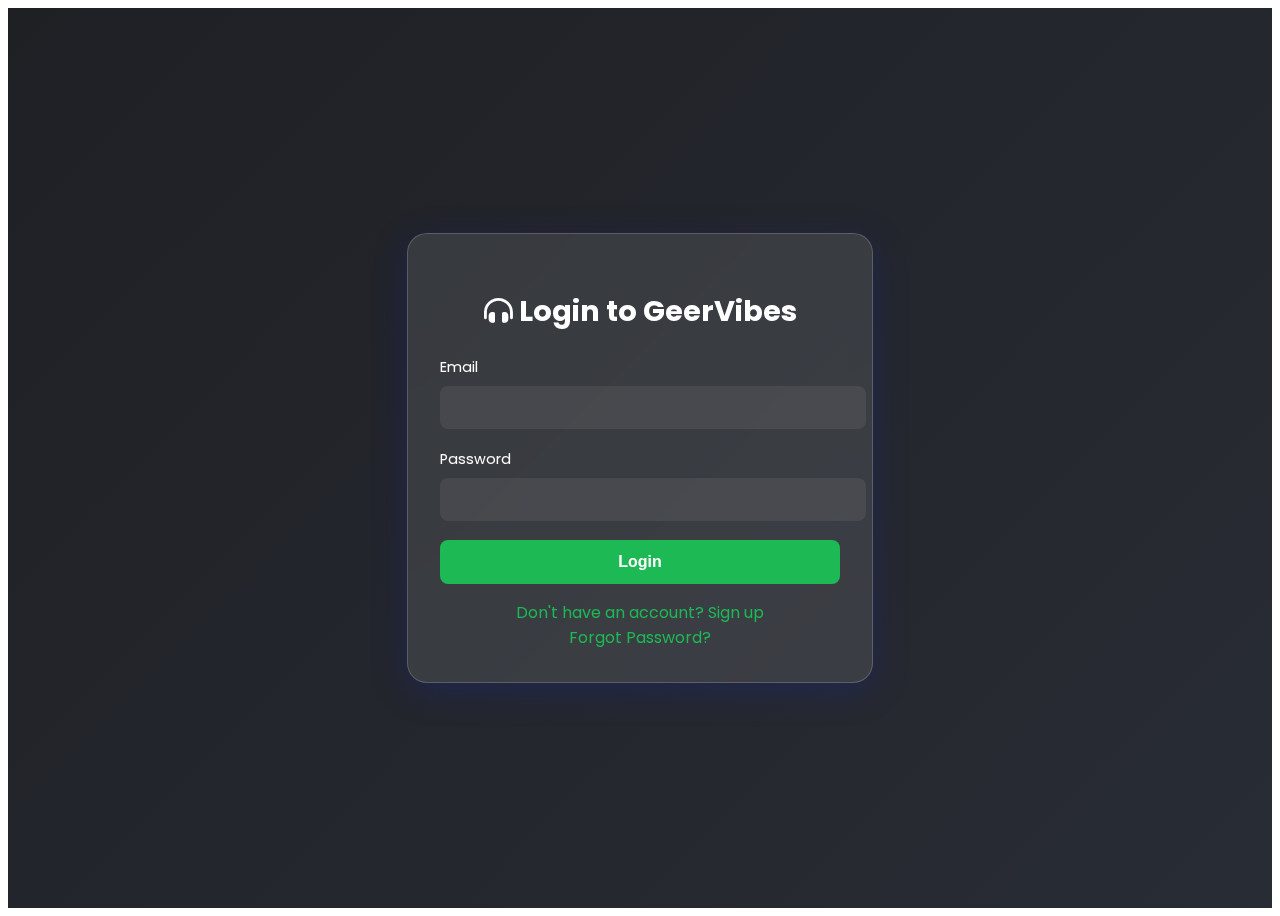
<file: index.html>
<!DOCTYPE html>
<html lang="en">
<head>
    <meta charset="UTF-8">
    <meta name="viewport" content="width=device-width, initial-scale=1.0">
    <meta name="description" content="A modern, responsive music player application">
    <meta name="theme-color" content="#282c34">
    <title>GeerVibes –  | the melody in every moment.</title>
    <link rel="stylesheet" href="css/style.css">
    <link rel="stylesheet" href="css/auth.css">
    <link rel="stylesheet" href="https://cdnjs.cloudflare.com/ajax/libs/font-awesome/6.4.0/css/all.min.css">
    <link rel="preconnect" href="https://fonts.googleapis.com">
    <link rel="preconnect" href="https://fonts.gstatic.com" crossorigin>
    <link href="https://fonts.googleapis.com/css2?family=Poppins:wght@300;400;500;600;700&display=swap" rel="stylesheet">
    <script src="js/auth.js"></script>
</head>
<body>
    <nav class="app-header">
        <div class="logo">
            <i class="fas fa-headphones-alt"></i>
            <span>GeerVibes - the melody in every moment.</span>
        </div>
        <div class="controls">
            <button id="visualizer-toggle" class="control-btn" title="Toggle Audio Visualizer">
                <i class="fas fa-wave-square"></i>
            </button>
            <button id="theme-toggle" class="control-btn" title="Toggle Theme">
                <i class="fas fa-moon"></i>
            </button>
            <button id="logout" class="control-btn" title="Logout" onclick="logout()">
                <i class="fas fa-sign-out-alt"></i>
            </button>
        </div>
    </nav>
    <div class="music-container">
        <audio src="" id="audio"></audio>
        
        <div class="current-song-info">
            <h4 id="title">Song Title</h4>
        </div>
        
        <div class="img-container">
            <img src="" alt="music-cover" id="cover">
        </div>
        
        <div class="player-controls">
            <div class="navigation">
                <button id="shuffle" class="action-btn" title="Shuffle">
                    <i class="fas fa-random"></i>
                </button>
                <button id="prev" class="action-btn" title="Previous">
                    <i class="fas fa-backward"></i>
                </button>
                <button id="play" class="action-btn action-btn-big" title="Play/Pause">
                    <i class="fas fa-play"></i>
                </button>
                <button id="next" class="action-btn" title="Next">
                    <i class="fas fa-forward"></i>
                </button>
                <button id="repeat" class="action-btn" title="Repeat">
                    <i class="fas fa-redo"></i>
                </button>
            </div>
            <div class="volume-control">
                <i class="fas fa-volume-up" id="volume-icon"></i>
                <input type="range" id="volume-slider" min="0" max="100" value="100">
            </div>
        </div>
        
        <div class="now-playing-info">
            <div class="song-details">
                <h3 class="current-song-title"></h3>
                <p class="current-song-artist"></p>
            </div>
            <div class="time-info">
                <span class="current-time-large">0:00</span>
                <span class="time-separator">/</span>
                <span class="duration-large">0:00</span>
            </div>
        </div>
        
        <div class="music-visualizer">
            <canvas id="visualizer"></canvas>
            <div class="dance-floor">
                <div class="dancing-character character-1">
                    <div class="character">
                        <div class="head"></div>
                        <div class="body"></div>
                        <div class="arm left"></div>
                        <div class="arm right"></div>
                        <div class="leg left"></div>
                        <div class="leg right"></div>
                    </div>
                </div>
                <div class="dancing-character character-2">
                    <div class="character">
                        <div class="head"></div>
                        <div class="body"></div>
                        <div class="arm left"></div>
                        <div class="arm right"></div>
                        <div class="leg left"></div>
                        <div class="leg right"></div>
                    </div>
                </div>
                <div class="dancing-character character-3">
                    <div class="character">
                        <div class="head"></div>
                        <div class="body"></div>
                        <div class="arm left"></div>
                        <div class="arm right"></div>
                        <div class="leg left"></div>
                        <div class="leg right"></div>
                    </div>
                </div>
                <div class="dancing-character character-4">
                    <div class="character">
                        <div class="head"></div>
                        <div class="body"></div>
                        <div class="arm left"></div>
                        <div class="arm right"></div>
                        <div class="leg left"></div>
                        <div class="leg right"></div>
                    </div>
                </div>
            </div>
        </div>
        
        <div class="playlist-section">
            <div class="playlist-header">
                <h3>My Collection</h3>
                <div class="view-controls">
                    <button id="grid-view" class="view-btn active" title="Grid View">
                        <i class="fas fa-th"></i>
                    </button>
                    <button id="list-view" class="view-btn" title="List View">
                        <i class="fas fa-list"></i>
                    </button>
                </div>
            </div>
            <div class="search-box">
                <i class="fas fa-search"></i>
                <input type="text" id="search-input" placeholder="Search songs...">
            </div>
            <div id="song-grid" class="song-grid"></div>
        </div>
    </div>

    <div class="player-progress">
        <span id="current-time">0:00</span>
        <div class="progress-container">
            <div class="progress"></div>
            <div class="progress-handle"></div>
            <div class="progress-buffer"></div>
            <div class="progress-hover"></div>
        </div>
        <span id="duration">0:00</span>
    </div>

    <div class="music-notes">
        <span>♪</span>
        <span>♫</span>
        <span>♬</span>
        <span>♪</span>
        <span>♫</span>
    </div>

    <div class="toast" id="toast"></div>

    <script src="js/script.js"></script>
</body>
</html>
</file>
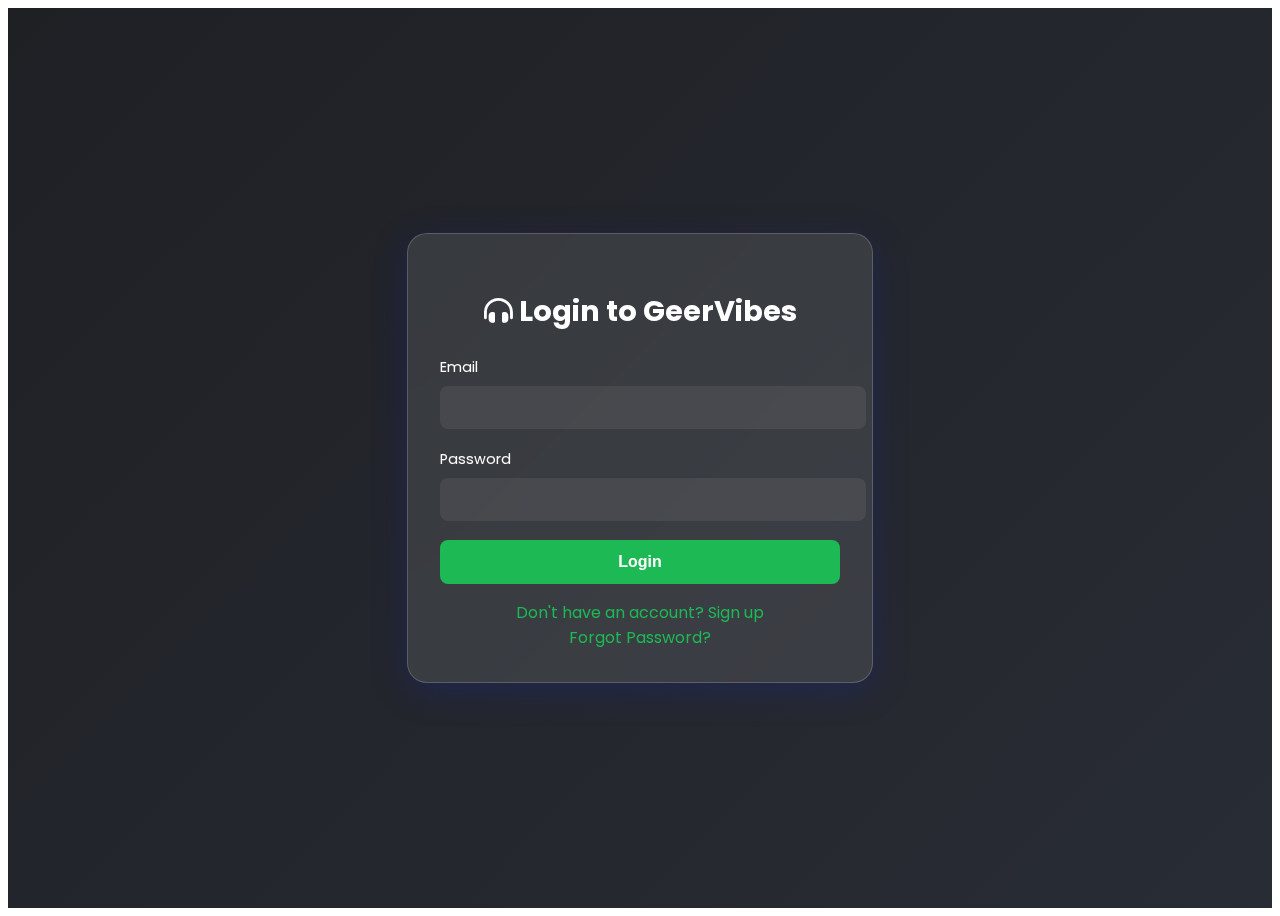
<file: login.html>
<!DOCTYPE html>
<html lang="en">
<head>
    <meta charset="UTF-8">
    <meta name="viewport" content="width=device-width, initial-scale=1.0">
    <title>Login - GeerVibes | the melody in every moment</title>
    <link rel="stylesheet" href="css/auth.css">
    <link rel="stylesheet" href="https://cdnjs.cloudflare.com/ajax/libs/font-awesome/6.4.0/css/all.min.css">
    <link href="https://fonts.googleapis.com/css2?family=Poppins:wght@300;400;500;600;700&display=swap" rel="stylesheet">
</head>
<body>
    <div class="auth-container">
        <div class="auth-box">
            <h2><i class="fas fa-headphones-alt"></i> Login to GeerVibes</h2>
            <form id="loginForm">
                <div class="form-group">
                    <label for="email">Email</label>
                    <input type="email" id="email" name="email" required>
                </div>
                <div class="form-group">
                    <label for="password">Password</label>
                    <input type="password" id="password" name="password" required>
                </div>
                <button type="submit" class="auth-btn">Login</button>
                <div class="error-message" id="loginError"></div>
                <div class="success-message" id="loginSuccess"></div>
            </form>
            <div class="auth-links">
                <a href="signup.html">Don't have an account? Sign up</a>
                <br>
                <a href="#" id="forgotPassword">Forgot Password?</a>
            </div>
        </div>
    </div>
    <script src="js/auth.js"></script>
</body>
</html>
</file>
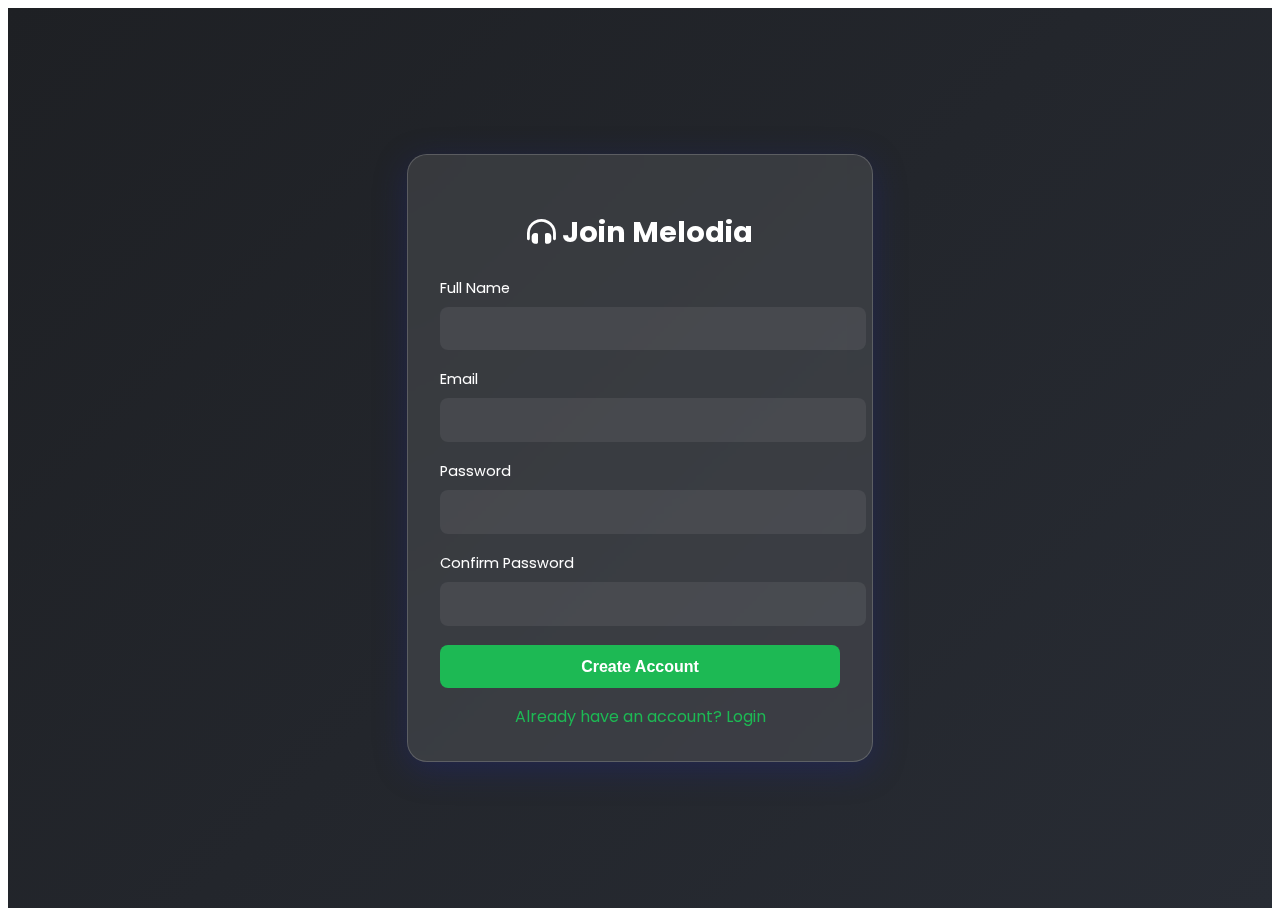
<file: signup.html>
<!DOCTYPE html>
<html lang="en">
<head>
    <meta charset="UTF-8">
    <meta name="viewport" content="width=device-width, initial-scale=1.0">
    <title>Sign Up - Melodia | the melody in every moment</title>
    <link rel="stylesheet" href="css/auth.css">
    <link rel="stylesheet" href="https://cdnjs.cloudflare.com/ajax/libs/font-awesome/6.4.0/css/all.min.css">
    <link href="https://fonts.googleapis.com/css2?family=Poppins:wght@300;400;500;600;700&display=swap" rel="stylesheet">
</head>
<body>
    <div class="auth-container">
        <div class="auth-box">
            <h2><i class="fas fa-headphones-alt"></i> Join Melodia</h2>
            <form id="signupForm">
                <div class="form-group">
                    <label for="name">Full Name</label>
                    <input type="text" id="name" name="name" required>
                </div>
                <div class="form-group">
                    <label for="email">Email</label>
                    <input type="email" id="email" name="email" required>
                </div>
                <div class="form-group">
                    <label for="password">Password</label>
                    <input type="password" id="password" name="password" required>
                </div>
                <div class="form-group">
                    <label for="confirmPassword">Confirm Password</label>
                    <input type="password" id="confirmPassword" name="confirmPassword" required>
                </div>
                <button type="submit" class="auth-btn">Create Account</button>
                <div class="error-message" id="signupError"></div>
                <div class="success-message" id="signupSuccess"></div>
            </form>
            <div class="auth-links">
                <a href="login.html">Already have an account? Login</a>
            </div>
        </div>
    </div>
    <script src="js/auth.js"></script>
</body>
</html>
</file>
<file: css/style.css>
/* Base responsive setup */
html {
    font-size: 16px;
    box-sizing: border-box;
}

/* Use border-box for all elements */
*, *:before, *:after {
    box-sizing: inherit;
}

/* Fluid typography calculation */
@media screen and (min-width: 320px) {
    html {
        font-size: calc(16px + 2 * ((100vw - 320px) / 880));
    }
}

@media screen and (min-width: 1200px) {
    html {
        font-size: 18px;
    }
}

:root {
    /* Core Colors */
    --primary-color: #4a90e2;
    --secondary-color: #50c878;
    --accent-color: #ff69b4;
    
    /* Light Theme */
    --background-color: #ffffff;
    --container-bg: #fdffff;
    --text-color: #2d3436;
    --text-color-strong: #1a1a1a;
    --title-gradient: linear-gradient(135deg, #ff0101, #dde110);
    --secondary-text: #f70c6a;
    --border-color: #dfe6e9;
    --hover-color: #f1f2f6;
    
    /* Elevations */
    --shadow-sm: 0 2px 4px rgba(108, 92, 231, 0.1);
    --shadow-md: 0 4px 8px rgba(108, 92, 231, 0.15);
    --shadow-lg: 0 8px 16px rgba(108, 92, 231, 0.2);
    
    /* Gradients */
    --gr.progress-section {
    width: 100%;
    max-width: 500px;
    display: flex;
    align-items: center;
    gap: 1rem;
    padding: 0 1rem;
    margin: 1.5rem 0;
    right: 0;
    background: var(--container-bg);
    padding: 15px 30px;
    display: flex;
    align-items: center;
    gap: 15px;
    box-shadow: 0 -2px 10px rgba(0, 0, 0, 0.1);
    z-index: 1000;
    backdrop-filter: blur(10px);
}

.player-progress span {
    color: var(--secondary-text);
    font-family: monospace;
    font-size: 0.9rem;
    min-width: 45px;
}

.progress-container {
    flex: 1;
    background: #e0e0e0;
    border-radius: 10px;
    cursor: pointer;
    height: 6px;
    position: relative;
    transition: var(--transition-fast);
    box-shadow: inset 0 1px 3px rgba(0, 0, 0, 0.1);
}

.progress-container:hover {
    height: 8px;
}

.progress-container:hover .progress-handle {
    transform: scale(1);
}

.progress {
    background: linear-gradient(90deg, #ff0101, #f70c6a);
    border-radius: 10px;
    height: 100%;
    width: 0%;
    transition: width 0.1s linear;
    position: relative;
    box-shadow: 0 1px 2px rgba(0, 0, 0, 0.1);
}

.progress-handle {
    width: 12px;
    height: 12px;
    background: var(--primary-color);
    border-radius: 50%;
    position: absolute;
    top: 50%;
    right: -6px;
    transform: translate(0, -50%) scale(0);
    transition: transform 0.2s ease;
    box-shadow: 0 0 10px var(--primary-color);
}near-gradient(135deg, var(--primary-color), var(--secondary-color));
    --gradient-accent: linear-gradient(135deg, var(--accent-color), var(--secondary-color));
    
    /* Animation */
    --transition-fast: all 0.2s ease;
    --transition-normal: all 0.3s ease;
    --transition-slow: all 0.4s ease;
    
    /* Layout */
    --grid-gap: 20px;
    --border-radius-sm: 8px;
    --border-radius-md: 12px;
    --border-radius-lg: 20px;
    
    /* Typography */
    --font-weight-light: 300;
    --font-weight-regular: 400;
    --font-weight-medium: 500;
}

[data-theme="dark"] {
    /* Dark Theme Colors */
    --background-color: #1a1b1e;
    --container-bg: #2d2e32;
    --text-color: #f1f2f6;
    --text-color-strong: #1a0000;
    --title-gradient: linear-gradient(135deg, #a29bfe, #6c5ce7);
    --secondary-text: #a4b0be;
    --border-color: #3d3e42;
    --hover-color: #34353a;
    --font-weight-semibold: 600;
    --font-weight-bold: 700;
}

[data-theme="dark"] {
    /* Dark Theme Colors */
    --background-color: #1a1b1e;
    --container-bg: #2d2e32;
    --text-color: #f1f2f6;
    --text-color-strong: #ffffff;
    --primary-color: #66b6ff;
    --secondary-color: #72e698;
    --accent-color: #ff8ac4;
    --title-gradient: linear-gradient(135deg, #66b6ff, #72e698);
    --secondary-text: #a4b0be;
    --border-color: #3d3e42;
    --hover-color: #34353a;
}

[data-theme="dark"] .progress-container {
    background: rgba(255, 255, 255, 0.1);
    box-shadow: inset 0 1px 3px rgba(0, 0, 0, 0.2);
}
    
    /* Dark Theme Specific */
    --shadow-sm: 0 2px 4px rgba(0, 0, 0, 0.2);
    --shadow-md: 0 4px 8px rgba(0, 0, 0, 0.3);
    --shadow-lg: 0 8px 16px rgba(0, 0, 0, 0.4);
    
    /* Dark Theme Gradients */
    --gradient-primary: linear-gradient(135deg, #f62008, #f5770a);
    --gradient-accent: linear-gradient(135deg, #00cec9, #00b894);
}

/* Modern Reset & Base Styles */
*, *::before, *::after {
    box-sizing: border-box;
    margin: 0;
    padding: 0;
}

* {
    box-sizing: border-box;
    margin: 0;
    padding: 0;
}

body {
    background-color: var(--background-color);
    font-family: 'Poppins', sans-serif;
    min-height: 100vh;
    color: var(--text-color);
    transition: var(--transition-normal);
    overflow-x: hidden;
}

.app-header {
    position: fixed;
    top: 0;
    left: 0;
    right: 0;
    height: 60px;
    background: var(--container-bg);
    box-shadow: var(--shadow-sm);
    display: flex;
    justify-content: space-between;
    align-items: center;
    padding: 0 2rem;
    z-index: 1000;
    transition: var(--transition-normal);
}

.logo {
    display: flex;
    align-items: center;
    gap: 0.8rem;
    font-size: 1.5rem;
    font-weight: var(--font-weight-semibold);
    position: relative;
}

.logo i {
    color: var(--primary-color);
    font-size: 1.8rem;
    animation: pulse-icon 2s ease-in-out infinite;
    filter: drop-shadow(0 0 8px var(--primary-color));
}

.logo span {
    background: linear-gradient(45deg, 
        #4a90e2, /* Royal Blue */
        #50c878, /* Emerald */
        #ff69b4, /* Hot Pink */
        #4a90e2  /* Royal Blue again for smooth loop */
    );
    background-size: 300%;
    -webkit-background-clip: text;
    background-clip: text;
    -webkit-text-fill-color: transparent;
    animation: animate-text 8s linear infinite;
    position: relative;
    display: inline-block;
}

.logo span::after {
    content: '';
    position: absolute;
    left: 0;
    bottom: -2px;
    width: 100%;
    height: 2px;
    background: linear-gradient(90deg, 
        transparent,
        var(--primary-color),
        transparent
    );
    animation: slide-line 3s ease-in-out infinite;
}

@keyframes animate-text {
    0% { background-position: 0% 50%; }
    50% { background-position: 100% 50%; }
    100% { background-position: 0% 50%; }
}

@keyframes pulse-icon {
    0%, 100% { transform: scale(1); }
    50% { transform: scale(1.2); filter: hue-rotate(45deg); }
}

@keyframes slide-line {
    0% { transform: translateX(-100%); opacity: 0; }
    50% { transform: translateX(0); opacity: 1; }
    100% { transform: translateX(100%); opacity: 0; }
}

.controls {
    display: flex;
    gap: 1rem;
}

.control-btn {
    background: none;
    border: none;
    color: var(--text-color);
    font-size: 1.2rem;
    cursor: pointer;
    padding: 0.5rem;
    border-radius: 50%;
    transition: var(--transition-fast);
}

.control-btn:hover {
    background: var(--hover-color);
    transform: translateY(-2px);
}

.theme-toggle {
    position: fixed;
    top: 20px;
    right: 20px;
    background: var(--container-bg);
    border: none;
    border-radius: 50%;
    width: 45px;
    height: 45px;
    cursor: pointer;
    display: flex;
    align-items: center;
    justify-content: center;
    font-size: 1.2rem;
    color: var(--text-color);
    box-shadow: 0 2px 5px var(--shadow-color);
    transition: var(--transition);
}

.theme-toggle:hover {
    transform: scale(1.1);
}

.music-container {
    background-color: var(--container-bg);
    border-radius: var(--border-radius-lg);
    box-shadow: var(--shadow-lg);
    display: flex;
    flex-direction: column;
    padding: 2rem;
    position: relative;
    margin: 80px auto 2rem;
    z-index: 10;
    width: min(90%, 1200px);
    transition: var(--transition-normal);
}

.music-visualizer {
    position: relative;
    width: 100%;
    height: 180px;
    margin: 1rem 0;
    border-radius: var(--border-radius-md);
    overflow: hidden;
    background: var(--gradient-primary);
    display: flex;
    justify-content: center;
    align-items: center;
}

#visualizer {
    position: absolute;
    width: 100%;
    height: 100%;
    opacity: 0.8;
    z-index: 1;
}

.dance-floor {
    position: absolute;
    bottom: 20px;
    left: 0;
    right: 0;
    height: 120px;
    z-index: 2;
    display: flex;
    justify-content: space-around;
    align-items: flex-end;
}

.dancing-character {
    transform-origin: bottom;
    filter: drop-shadow(0 0 10px currentColor);
}

.character {
    width: 40px;
    height: 80px;
    position: relative;
}

/* Character 1 - Purple Dancer (Hip Hop) */
.character-1 {
    color: #1a0202;
}

.character-1 .character {
    animation: hipHopDance 1s ease-in-out infinite;
}

/* Character 2 - Green Dancer (Ballet) */
.character-2 {
    color: #00b894;
}

.character-2 .character {
    animation: balletDance 1.5s ease-in-out infinite;
}

/* Character 3 - Pink Dancer (Breakdance) */
.character-3 {
    color: #ff7675;
}

.character-3 .character {
    animation: breakDance 2s ease-in-out infinite;
}

/* Character 4 - Yellow Dancer (Pop) */
.character-4 {
    color: #ffeaa7;
}

.character-4 .character {
    animation: popDance 1.2s ease-in-out infinite;
}

.character .head {
    width: 20px;
    height: 20px;
    background: currentColor;
    border-radius: 50%;
    position: absolute;
    top: 0;
    left: 50%;
    transform: translateX(-50%);
}

.character .body {
    width: 8px;
    height: 30px;
    background: currentColor;
    position: absolute;
    top: 20px;
    left: 50%;
    transform: translateX(-50%);
}

.character .arm {
    width: 6px;
    height: 20px;
    background: currentColor;
    position: absolute;
    top: 22px;
    transform-origin: top;
}

.character .leg {
    width: 6px;
    height: 25px;
    background: currentColor;
    position: absolute;
    top: 48px;
    transform-origin: top;
}

.character .arm.left { left: 10px; }
.character .arm.right { right: 10px; }
.character .leg.left { left: 14px; }
.character .leg.right { right: 14px; }

/* Hip Hop Dance Moves */
@keyframes hipHopDance {
    0%, 100% { transform: translateY(0) rotate(0deg); }
    25% { transform: translateY(-15px) rotate(-5deg); }
    50% { transform: translateY(0) rotate(0deg); }
    75% { transform: translateY(-15px) rotate(5deg); }
}

/* Ballet Dance Moves */
@keyframes balletDance {
    0%, 100% { transform: translateY(0) scale(1); }
    50% { transform: translateY(-20px) scale(0.95) rotate(10deg); }
}

/* Breakdance Moves */
@keyframes breakDance {
    0% { transform: rotate(0deg); }
    25% { transform: rotate(90deg) translateY(-10px); }
    50% { transform: rotate(180deg); }
    75% { transform: rotate(270deg) translateY(10px); }
    100% { transform: rotate(360deg); }
}

/* Pop Dance Moves */
@keyframes popDance {
    0%, 100% { transform: scale(1); }
    25% { transform: scale(1.1) rotate(-5deg); }
    50% { transform: scale(1) rotate(0deg); }
    75% { transform: scale(1.1) rotate(5deg); }
}

/* Character Part Animations */
.character-1 .arm.left { animation: hipHopArm 1s ease-in-out infinite; }
.character-1 .arm.right { animation: hipHopArm 1s ease-in-out infinite reverse; }
.character-1 .leg.left { animation: hipHopLeg 1s ease-in-out infinite; }
.character-1 .leg.right { animation: hipHopLeg 1s ease-in-out infinite reverse; }

.character-2 .arm.left { animation: balletArm 1.5s ease-in-out infinite; }
.character-2 .arm.right { animation: balletArm 1.5s ease-in-out infinite reverse; }
.character-2 .leg.left { animation: balletLeg 1.5s ease-in-out infinite; }
.character-2 .leg.right { animation: balletLeg 1.5s ease-in-out infinite reverse; }

.character-3 .arm.left { animation: breakArm 2s ease-in-out infinite; }
.character-3 .arm.right { animation: breakArm 2s ease-in-out infinite reverse; }
.character-3 .leg.left { animation: breakLeg 2s ease-in-out infinite; }
.character-3 .leg.right { animation: breakLeg 2s ease-in-out infinite reverse; }

.character-4 .arm.left { animation: popArm 1.2s ease-in-out infinite; }
.character-4 .arm.right { animation: popArm 1.2s ease-in-out infinite reverse; }
.character-4 .leg.left { animation: popLeg 1.2s ease-in-out infinite; }
.character-4 .leg.right { animation: popLeg 1.2s ease-in-out infinite reverse; }

@keyframes hipHopArm {
    0%, 100% { transform: rotate(-20deg); }
    50% { transform: rotate(40deg); }
}

@keyframes hipHopLeg {
    0%, 100% { transform: rotate(-5deg); }
    50% { transform: rotate(20deg); }
}

@keyframes balletArm {
    0%, 100% { transform: rotate(0deg); }
    50% { transform: rotate(90deg); }
}

@keyframes balletLeg {
    0%, 100% { transform: rotate(0deg); }
    50% { transform: rotate(45deg); }
}

@keyframes breakArm {
    0% { transform: rotate(0deg); }
    50% { transform: rotate(180deg); }
    100% { transform: rotate(360deg); }
}

@keyframes breakLeg {
    0% { transform: rotate(0deg); }
    50% { transform: rotate(-45deg); }
    100% { transform: rotate(0deg); }
}

@keyframes popArm {
    0%, 100% { transform: rotate(-30deg); }
    50% { transform: rotate(30deg); }
}

@keyframes popLeg {
    0%, 100% { transform: rotate(-15deg); }
    50% { transform: rotate(15deg); }
}

.amplitude-bars {
    position: absolute;
    bottom: 0;
    left: 0;
    width: 100%;
    height: 60px;
    display: flex;
    justify-content: center;
    gap: 4px;
    padding: 0 20px;
    z-index: 2;
}

.amplitude-bars .bar {
    flex: 1;
    background: rgba(255, 255, 255, 0.3);
    border-radius: var(--border-radius-sm);
    transform-origin: bottom;
}

@keyframes headBop {
    0%, 100% { transform: translateX(-50%) rotate(0deg); }
    50% { transform: translateX(-50%) rotate(5deg); }
}

@keyframes bodyMove {
    0%, 100% { transform: translateX(-50%) scaleY(1); }
    50% { transform: translateX(-50%) scaleY(0.95); }
}

@keyframes leftArmMove {
    0%, 100% { transform: rotate(-20deg); }
    50% { transform: rotate(20deg); }
}

@keyframes rightArmMove {
    0%, 100% { transform: rotate(20deg); }
    50% { transform: rotate(-20deg); }
}

@keyframes leftLegMove {
    0%, 100% { transform: rotate(-5deg); }
    50% { transform: rotate(15deg); }
}

@keyframes rightLegMove {
    0%, 100% { transform: rotate(5deg); }
    50% { transform: rotate(-15deg); }
}

.music-container.play .dancing-character {
    animation: bounce 0.5s ease-in-out infinite;
}

@keyframes bounce {
    0%, 100% { transform: translateY(0); }
    50% { transform: translateY(-10px); }
}

/* Add pulse animation for playing state */
.music-container.play .amplitude-bars .bar {
    animation: amplitude var(--bar-duration, 0.5s) ease-in-out infinite;
    animation-delay: var(--bar-delay, 0s);
}

@keyframes amplitude {
    0%, 100% { transform: scaleY(0.3); }
    50% { transform: scaleY(1); }
}

.img-container {
    position: relative;
    width: 110px;
    height: 110px;
    margin: 0 auto;
}

.img-container img {
    border-radius: 50%;
    object-fit: cover;
    height: 100%;
    width: 100%;
    position: absolute;
    bottom: 0;
    left: 0;
    animation: rotate 3s linear infinite;
    animation-play-state: paused;
}

.music-container.play .img-container img {
    animation-play-state: running;
}

@keyframes rotate {
    from {
        transform: rotate(0deg);
    }
    to {
        transform: rotate(360deg);
    }
}

.navigation {
    display: flex;
    align-items: center;
    justify-content: center;
    z-index: 1;
}

.action-btn {
    background-color: var(--container-bg);
    border: 0;
    color: var(--secondary-text);
    font-size: 20px;
    cursor: pointer;
    padding: 12px;
    margin: 0 20px;
    border-radius: 50%;
    transition: var(--transition);
}

.action-btn:hover {
    color: var(--primary-color);
    transform: scale(1.1);
}

.action-btn.action-btn-big {
    color: var(--primary-color);
    font-size: 32px;
}

.action-btn:focus {
    outline: 0;
}

.music-info {
    background-color: var(--container-bg);
    border-radius: var(--border-radius-lg) var(--border-radius-lg) 0 0;
    position: absolute;
    top: 0;
    left: 20px;
    width: calc(100% - 40px);
    padding: 20px 20px 20px 150px;
    opacity: 0;
    transform: translateY(0%);
    transition: var(--transition-normal);
    z-index: 0;
    box-shadow: var(--shadow-md);
}

.time-control {
    display: flex;
    align-items: center;
    gap: 1rem;
    margin-top: 0.5rem;
    color: var(--secondary-text);
    font-size: 0.9rem;
}

#current-time, #duration {
    min-width: 45px;
    text-align: center;
    font-family: monospace;
    font-size: 0.95rem;
}

.music-container.play .music-info {
    opacity: 1;
    transform: translateY(-100%);
}

.music-info h4 {
    margin: 0;
}

.progress-container {
    background: var(--border-color);
    border-radius: 10px;
    cursor: pointer;
    margin: 15px 0;
    height: 6px;
    width: 100%;
    transition: var(--transition);
}

.progress {
    background-color: var(--primary-color);
    border-radius: 10px;
    height: 100%;
    width: 0%;
    transition: width 0.1s linear;
    box-shadow: 0 0 10px var(--primary-color);
}

.playlist-section {
    margin-top: 2rem;
    padding: 0 1rem;
}

.playlist-header {
    display: flex;
    justify-content: space-between;
    align-items: center;
    margin-bottom: 1.5rem;
}

.playlist-header h3 {
    font-size: 1.5rem;
    font-weight: 600;
    color: #2d3436;
    text-shadow: 1px 1px 2px rgba(0, 0, 0, 0.1);
    position: relative;
    display: inline-block;
    background: linear-gradient(45deg, #ff0101, #e71818, #f70c6a);
    -webkit-background-clip: text;
    background-clip: text;
    -webkit-text-fill-color: transparent;
    padding: 0.2rem 0;
}

.view-controls {
    display: flex;
    gap: 0.5rem;
    background: var(--hover-color);
    padding: 0.3rem;
    border-radius: var(--border-radius-sm);
}

.view-btn {
    background: none;
    border: none;
    padding: 0.5rem;
    border-radius: var(--border-radius-sm);
    color: var(--secondary-text);
    cursor: pointer;
    transition: var(--transition-fast);
}

.view-btn.active {
    background: var(--container-bg);
    color: var(--primary-color);
    box-shadow: var(--shadow-sm);
}

.search-box {
    position: relative;
    margin-bottom: 1.5rem;
}

.search-box i {
    position: absolute;
    left: 1rem;
    top: 50%;
    transform: translateY(-50%);
    color: var(--secondary-text);
}

.search-box input {
    width: 100%;
    padding: 0.8rem 1rem 0.8rem 2.5rem;
    border: none;
    border-radius: var(--border-radius-md);
    background: var(--hover-color);
    color: var(--text-color);
    font-size: 1rem;
    transition: var(--transition-fast);
}

.search-box input:focus {
    outline: none;
    box-shadow: 0 0 0 2px var(--primary-color);
}

.search-box input::placeholder {
    color: var(--secondary-text);
}

.playlist h3 {
    margin-bottom: 20px;
    color: var(--text-color);
    font-size: 1.5rem;
    text-align: center;
    text-transform: uppercase;
    letter-spacing: 2px;
}

.song-grid {
    display: grid;
    grid-template-columns: repeat(auto-fill, minmax(200px, 1fr));
    gap: var(--grid-gap);
    padding: 0.5rem;
    margin-top: 1rem;
}

.song-tile {
    background: var(--container-bg);
    border-radius: var(--border-radius-md);
    padding: 1rem;
    cursor: pointer;
    transition: var(--transition-normal);
    position: relative;
    overflow: hidden;
    box-shadow: var(--shadow-sm);
    display: flex;
    flex-direction: column;
    gap: 0.8rem;
}

.song-tile::before {
    content: '';
    position: absolute;
    top: 0;
    left: 0;
    width: 100%;
    height: 100%;
    background: var(--gradient-primary);
    opacity: 0;
    transition: var(--transition-normal);
    z-index: 1;
}

.song-tile:hover {
    transform: translateY(-5px) scale(1.02);
    box-shadow: var(--shadow-md);
}

.song-tile:hover::before {
    opacity: 0.1;
}

.song-tile.playing {
    background: linear-gradient(45deg, var(--container-bg), var(--hover-color));
    box-shadow: var(--shadow-lg);
    border: 2px solid var(--primary-color);
}

.song-tile.playing::before {
    opacity: 0.15;
}

.song-tile.playing .song-title {
    color: var(--primary-color);
}

@keyframes pulsePlay {
    0% { transform: scale(1); }
    50% { transform: scale(1.05); }
    100% { transform: scale(1); }
}

.song-tile.playing {
    animation: pulsePlay 2s infinite;
}

.song-tile img {
    width: 100%;
    aspect-ratio: 1;
    border-radius: 10px;
    margin-bottom: 10px;
    object-fit: cover;
}

.song-tile .song-title {
    font-size: 0.9rem;
    font-weight: 600;
    margin: 5px 0;
    display: -webkit-box;
    -webkit-line-clamp: 2;
    line-clamp: 2;
    -webkit-box-orient: vertical;
    overflow: hidden;
    color: var(--text-color-strong);
    background: var(--title-gradient);
    -webkit-background-clip: text;
    background-clip: text;
    -webkit-text-fill-color: transparent;
}

.song-tile .song-artist {
    color: var(--secondary-text);
    font-size: 0.8rem;
    margin-top: 5px;
}

.toast {
    position: fixed;
    bottom: 2rem;
    right: 2rem;
    background: var(--container-bg);
    color: var(--text-color);
    padding: 1rem 2rem;
    border-radius: var(--border-radius-md);
    box-shadow: var(--shadow-lg);
    transform: translateY(150%);
    transition: var(--transition-normal);
    z-index: 1000;
}

.toast.show {
    transform: translateY(0);
}

.music-notes {
    position: fixed;
    top: 0;
    left: 0;
    width: 100%;
    height: 100%;
    pointer-events: none;
    z-index: -1;
    opacity: 0.4;
}

.music-notes span {
    position: absolute;
    font-size: 2rem;
    background: var(--gradient-primary);
    -webkit-background-clip: text;
    background-clip: text;
    -webkit-text-fill-color: transparent;
    opacity: 0;
    animation: floatNotes 8s ease-in-out infinite;
    filter: drop-shadow(0 0 5px var(--primary-color));
}

.music-notes span:nth-child(1) { left: 10%; animation-delay: 0s; }
.music-notes span:nth-child(2) { left: 30%; animation-delay: 1.5s; }
.music-notes span:nth-child(3) { left: 50%; animation-delay: 3s; }
.music-notes span:nth-child(4) { left: 70%; animation-delay: 4.5s; }
.music-notes span:nth-child(5) { left: 90%; animation-delay: 6s; }

@keyframes floatNotes {
    0% {
        opacity: 0;
        transform: translateY(100vh) rotate(0deg);
    }
    50% {
        opacity: 0.5;
    }
    100% {
        opacity: 0;
        transform: translateY(-100vh) rotate(360deg);
    }
}
</file>
<file: css/auth.css>
/* Auth Pages Styles */
.auth-container {
    height: 100vh;
    display: flex;
    justify-content: center;
    align-items: center;
    background: linear-gradient(135deg, #1e2024 0%, #282c34 100%);
    font-family: 'Poppins', sans-serif;
}

.auth-box {
    background: rgba(255, 255, 255, 0.1);
    backdrop-filter: blur(10px);
    border-radius: 20px;
    padding: 2rem;
    width: 100%;
    max-width: 400px;
    box-shadow: 0 8px 32px 0 rgba(31, 38, 135, 0.37);
    border: 1px solid rgba(255, 255, 255, 0.18);
}

.auth-box h2 {
    color: #fff;
    text-align: center;
    margin-bottom: 1.5rem;
    font-size: 1.8rem;
}

.form-group {
    margin-bottom: 1.2rem;
}

.form-group label {
    display: block;
    color: #fff;
    margin-bottom: 0.5rem;
    font-size: 0.9rem;
}

.form-group input {
    width: 100%;
    padding: 0.8rem;
    border: none;
    border-radius: 8px;
    background: rgba(255, 255, 255, 0.07);
    color: #fff;
    font-size: 1rem;
    transition: all 0.3s ease;
}

.form-group input:focus {
    outline: none;
    background: rgba(255, 255, 255, 0.1);
    box-shadow: 0 0 0 2px rgba(255, 255, 255, 0.2);
}

.auth-btn {
    width: 100%;
    padding: 0.8rem;
    border: none;
    border-radius: 8px;
    background: #1DB954;
    color: #fff;
    font-size: 1rem;
    font-weight: 600;
    cursor: pointer;
    transition: all 0.3s ease;
}

.auth-btn:hover {
    background: #1ed760;
    transform: translateY(-2px);
}

.auth-links {
    margin-top: 1rem;
    text-align: center;
    color: #fff;
}

.auth-links a {
    color: #1DB954;
    text-decoration: none;
    margin: 0 0.5rem;
    transition: all 0.3s ease;
}

.auth-links a:hover {
    color: #1ed760;
    text-decoration: underline;
}

.error-message {
    color: #ff4d4d;
    font-size: 0.9rem;
    margin-top: 0.5rem;
    text-align: center;
    display: none;
}

.success-message {
    color: #1DB954;
    font-size: 0.9rem;
    margin-top: 0.5rem;
    text-align: center;
    display: none;
}

/* Animation */
@keyframes fadeIn {
    from { opacity: 0; transform: translateY(-20px); }
    to { opacity: 1; transform: translateY(0); }
}

.auth-box {
    animation: fadeIn 0.5s ease-out;
}
</file>
